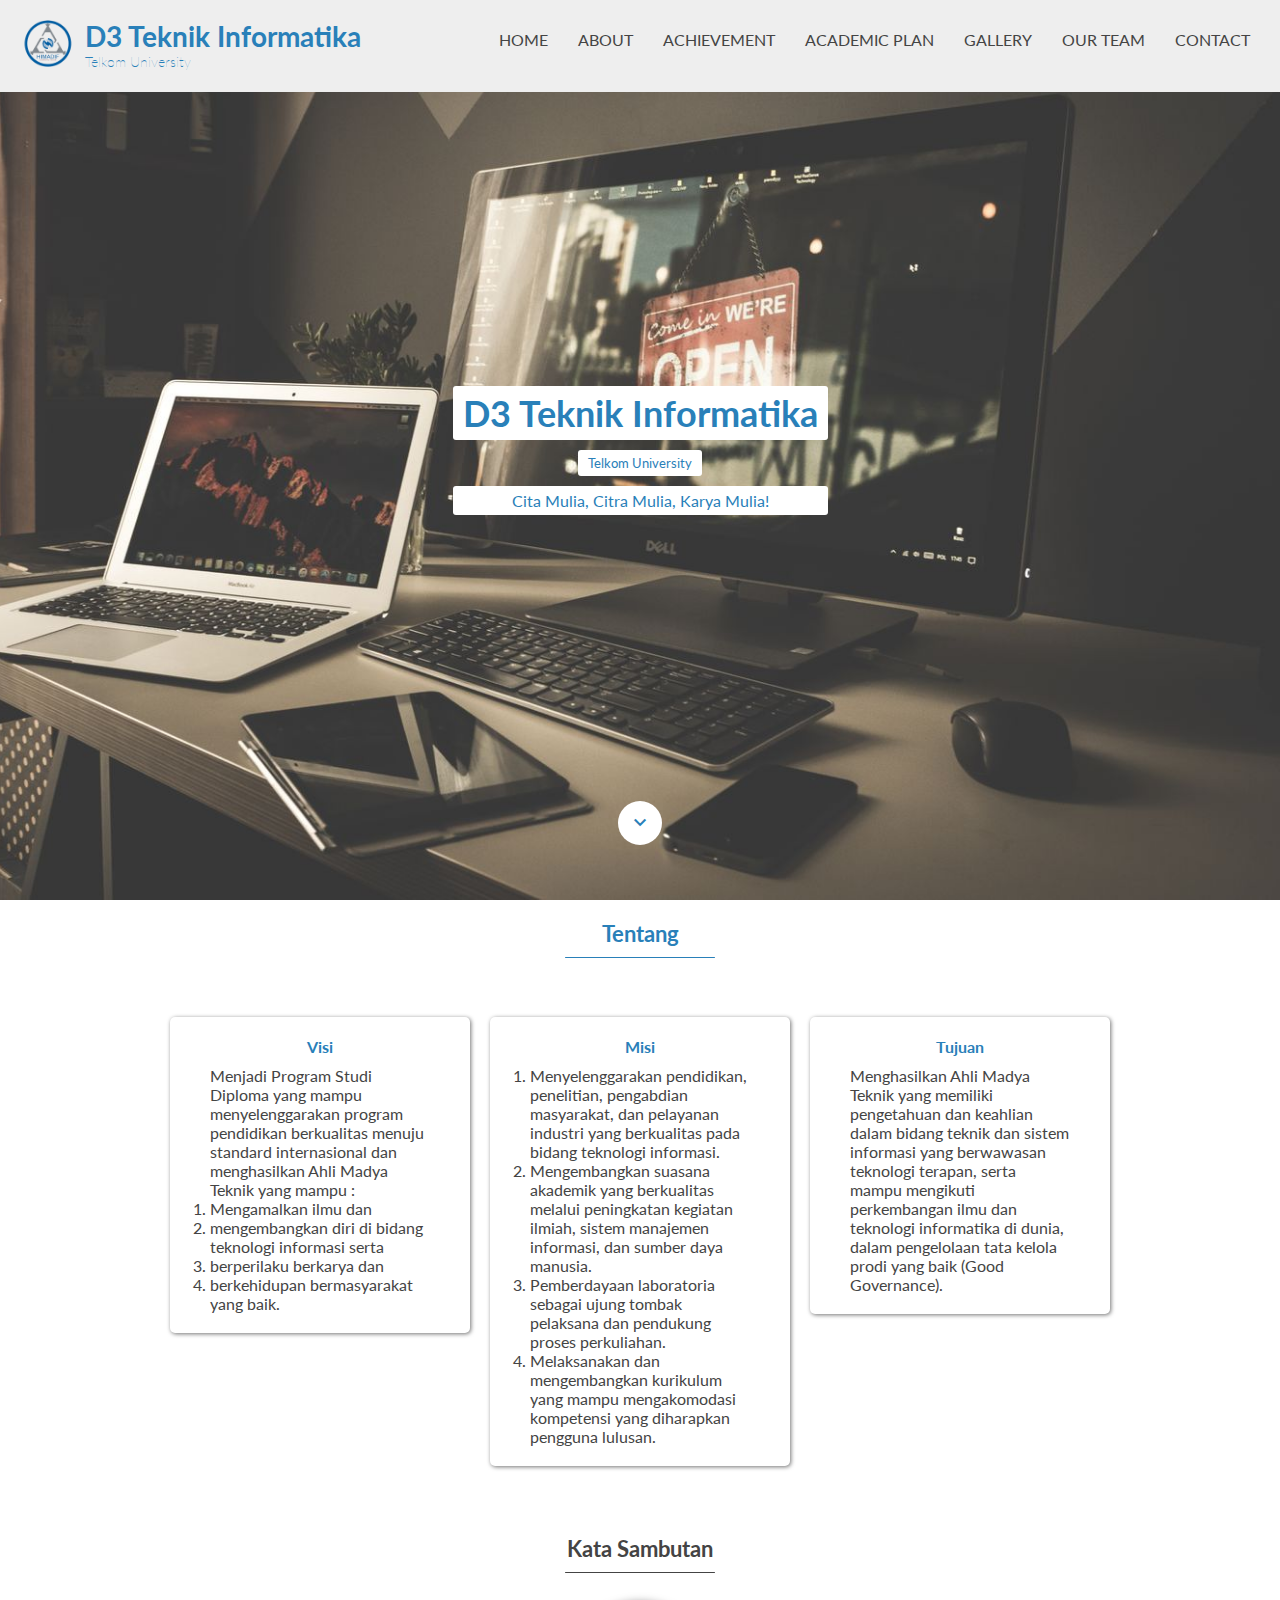
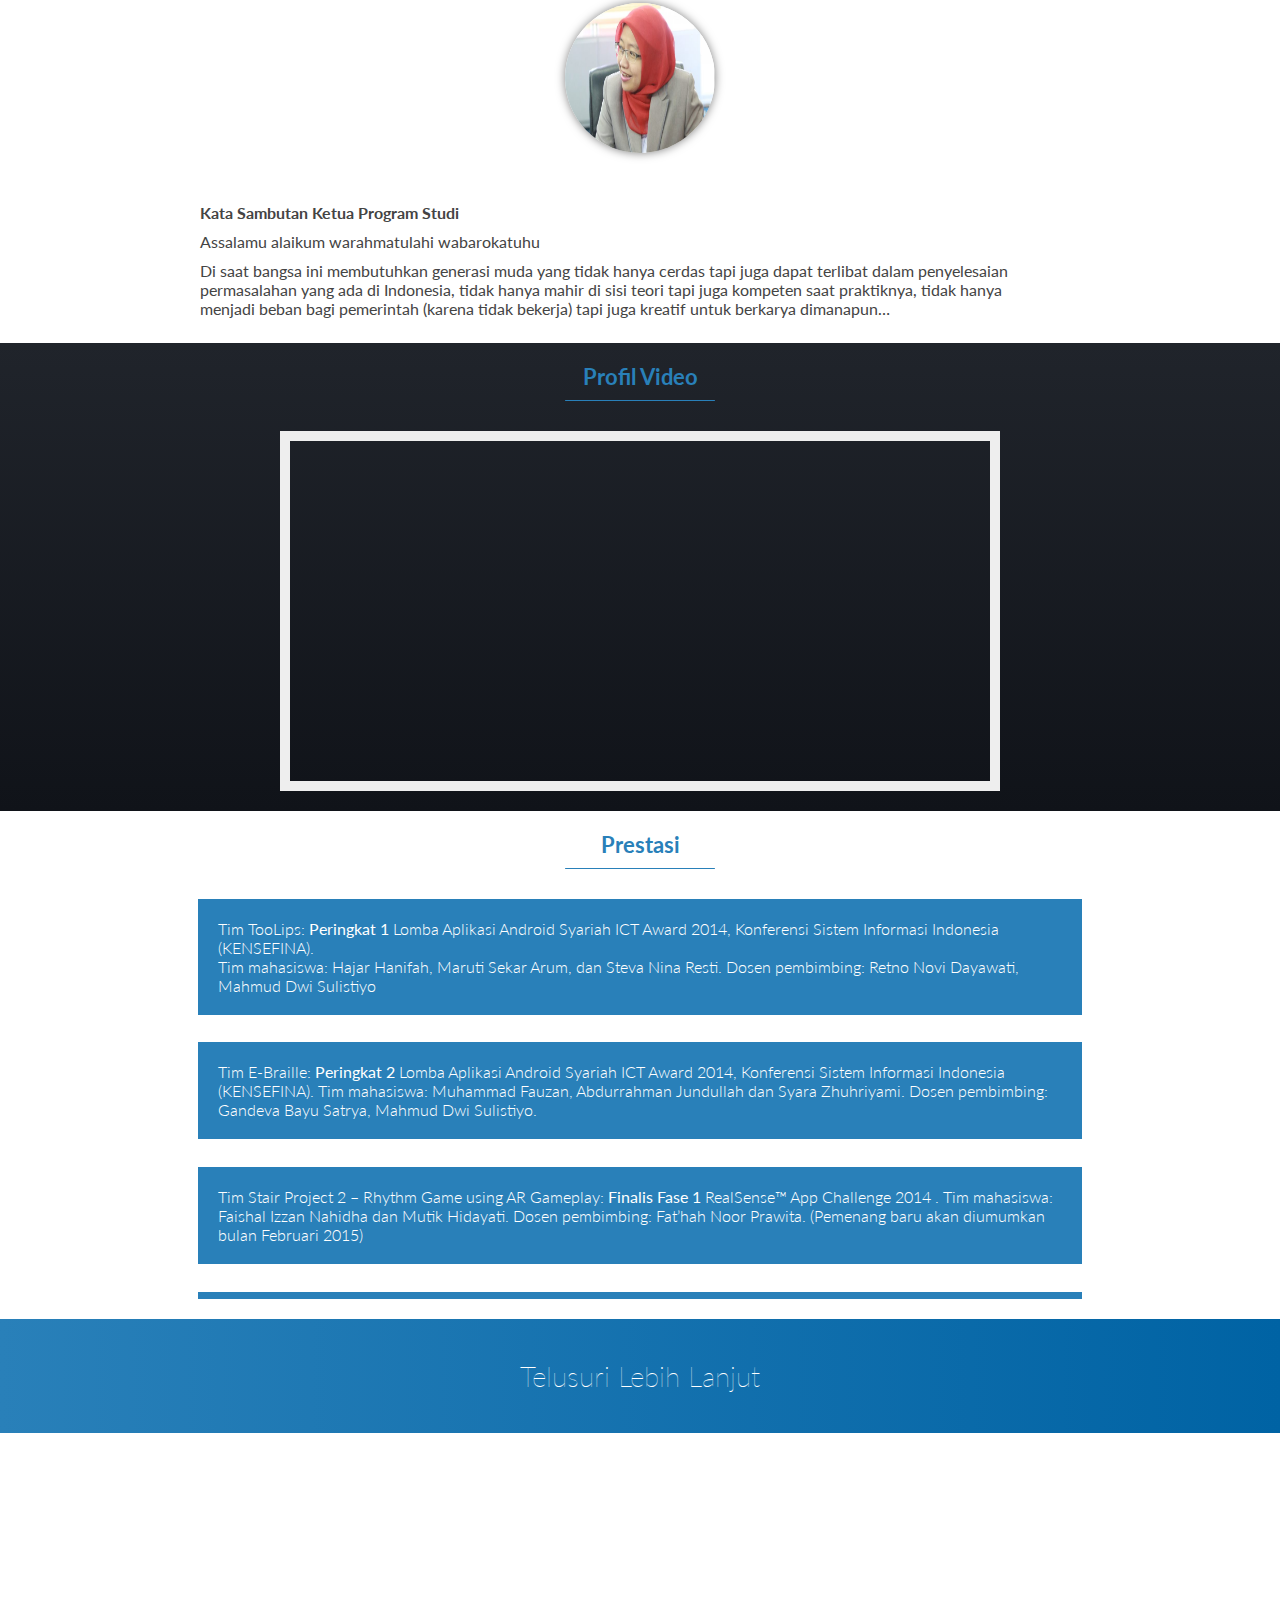
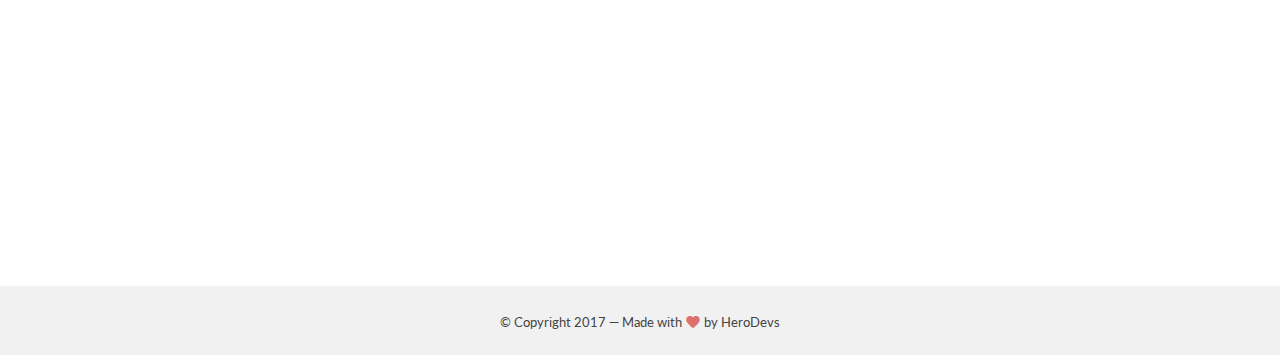
<file: index.html>
<!DOCTYPE html>
<html>
  <head>
    <meta charset="utf-8">
    <meta name="viewport" content="width=device-width, initial-scale=1">
    <title>D3 Teknik Informatika &ndash; Telkom University</title>
    <link href="https://fonts.googleapis.com/icon?family=Material+Icons"
      rel="stylesheet">
    <link rel="stylesheet" href="css/main.css">
    <link rel="stylesheet" href="css/responsive.css">
  </head>
  <body>
    <header>
      <div class="logo">
        <a href="index.html">
          <img src="images/logo-himadif.png" alt="logo himadif">
          <h1>
            D3 Teknik Informatika
            <br>
            <span class="univ_label">Telkom University</span>
          </h1>
        </a>
      </div> <!-- End of logo -->

      <nav>
        <ul>
          <li><a href="index.html">home</a></li>
          <li><a href="#about_section">about</a></li>
          <li><a href="#achievement_section">achievement</a></li>
          <li><a href="academic_plan.html">academic plan</a></li>
          <li><a href="gallery.html">gallery</a></li>
          <li><a href="our_team.html">our team</a></li>
          <li><a href="#contact_section">contact</a></li>
        </ul>
      </nav>
    </header> <!-- End of Header -->
    
    <section class="hero_content">
      <div class="container">
        <h2>D3 Teknik Informatika</h2>
        <small>Telkom University</small>
        <p>
          Cita Mulia, Citra Mulia, Karya Mulia!
        </p>

        <div class="getting_started">
          <a class="btn_hero" href="#about_section"><i class="material-icons large">keyboard_arrow_down</i></a>
        </div>
      </div>
    </section> <!-- End of Hero Content -->
    
    <section class="main_content">
      <section id="about_section" class="about">
        <div class="container">
          <h3>Tentang</h3>
          <hr class="separator">
          
          <div class="about_box ">
            <h4>Visi</h4>
            <p>
              Menjadi Program Studi Diploma yang mampu menyelenggarakan program pendidikan berkualitas menuju standard internasional dan menghasilkan Ahli Madya Teknik yang mampu :
            </p>
            <ol>
              <li>Mengamalkan ilmu dan</li>
              <li>mengembangkan diri di bidang teknologi informasi serta</li>
              <li>berperilaku berkarya dan</li>
              <li>berkehidupan bermasyarakat yang baik.</li>
            </ol>
          </div>
          
          <div class="about_box">
          <h4>Misi</h4>
            <ol>
              <li>
                Menyelenggarakan pendidikan, penelitian, pengabdian masyarakat, dan pelayanan industri yang berkualitas pada bidang teknologi informasi.
              </li>

              <li>
                Mengembangkan suasana akademik yang berkualitas melalui peningkatan kegiatan ilmiah, sistem manajemen informasi, dan sumber daya manusia.
              </li>

              <li>
                Pemberdayaan laboratoria sebagai ujung tombak pelaksana dan pendukung proses perkuliahan.
              </li>

              <li>
                Melaksanakan dan mengembangkan kurikulum yang mampu mengakomodasi kompetensi yang diharapkan pengguna lulusan.
              </li>
            </ol>
          </div>
          
          <div class="about_box">
            <h4>Tujuan</h4>
            <p>
              Menghasilkan Ahli Madya Teknik yang memiliki pengetahuan dan keahlian dalam bidang teknik dan sistem informasi yang berwawasan teknologi terapan, serta mampu mengikuti perkembangan ilmu dan teknologi informatika di dunia, dalam pengelolaan tata kelola prodi yang baik (Good Governance).
            </p>
          </div>
        </div>
      </section> <!-- End of About Section -->
      
      <section class="intro_speech">
        <div class="container">
          <h3>Kata Sambutan</h3>
          <hr class="separator">
          
          <div class="intro_photo">
            <img src="images/ketua-prodi.jpg" alt="Photo Ketua Prodi">
          </div>
          
          <div class="intro_description">
            <p><strong>Kata Sambutan Ketua Program Studi</strong></p>
            <p>Assalamu alaikum warahmatulahi wabarokatuhu</p>
            
            <p>
              Di saat bangsa ini membutuhkan generasi muda yang tidak hanya cerdas tapi juga dapat terlibat dalam penyelesaian permasalahan yang ada di Indonesia, tidak hanya mahir di sisi teori tapi juga kompeten saat praktiknya, tidak hanya menjadi beban bagi pemerintah (karena tidak bekerja) tapi juga kreatif untuk berkarya dimanapun…
            </p>
            
            <p>
              kami mengambil peran tersebut, menghasilkan generasi muda yg dibutuhkan bangsa ini
            </p>
            
            <p>
              Kurikulum yang digunakan selalu dievaluasi secara berkala dan mengalami perubahan dengan memperhatikan kebutuhan industri serta trend teknologi ke depannya. Kami terus mengalami perbaikan-perbaikan agar dapat memenuhi vokasi yang ideal.
            </p>

            <p>
              Saat ini, kami tidak hanya fokus pada peningkatan hardskill mahasiswa (untuk menjadi seorang Interactive Mobile Programmer), tapi juga softskill mereka dengan mengasah kemampuan leadership, teamwork, dan communication. Kami juga memperhatikan unsur kesehatan dan penampilan mahasiswa dengan memasukkan MK Olahraga dan grooming pada Etika Profesi. Pengalaman bekerja di industri harus mahasiswa jalankan selama 2 kali, Kerja Praktek (1.5-2 bln) dan Magang (4-6 bln). Keunikan lainnya dari kami adalah mahasiswa harus membuat produk di tiap tingkat sebagai bentuk nyata mereka terlibat aktif dalam penyelesaian masalah pada masyarakat sekitar.

            </p>
            <p>
              Dengan semangat yang terus diperbaharui, saya mengucapkan terima kasih kepada seluruh civitas akademik prodi dan masyarakat Indonesia yang memberikan kepercayaan kepada prodi ini. Cita-cuta kami tidak hanya menghasilkan lulusan yg berkualitas, tapi kami ingin mewujudkan mimpi kami : Cita Mulia – Citra Mulia – Karya Mulia (dalam kehidupan bermasyarakat, berbangsa dan bernegara).

            </p>

            <p>
              Saya berharap website ini menjadi media untuk menunjukkan eksistensi D3 Teknik nformatika sekaligus menjadi penghubung dengan dunia luar.
            </p>

            <p>
              Wassalamu alaikum warrahmatullahi wabarokatuhu
            </p>
          </div>
        </div>
      </section> <!-- End of Intro Speech -->
      
      <section class="video_profile">
        <div class="container">
          <h3>Profil Video</h3>
          <hr class="separator">
          
          <div class="video-box">
            <iframe src="https://www.youtube.com/embed/v4mYhfJohGc" frameborder="0" allowfullscreen></iframe>
          </div>
        </div>
      </section> <!-- End of Video Profile -->
      
      <section id="achievement_section" class="achievement">
        <div class="container">
          <h3>Prestasi</h3>
          <hr class="separator">
          
          <div class="achievement_box">
            <div class="achievement_list">
              <p>Tim TooLips: <strong>Peringkat 1</strong> Lomba Aplikasi Android Syariah ICT Award 2014, Konferensi Sistem Informasi Indonesia (KENSEFINA).<br>Tim mahasiswa: Hajar Hanifah, Maruti Sekar Arum, dan Steva Nina Resti. Dosen pembimbing: Retno Novi Dayawati, Mahmud Dwi Sulistiyo</p>
            </div>
            
            <div class="achievement_list">
              <p>
              Tim E-Braille: <strong>Peringkat 2</strong> Lomba Aplikasi Android Syariah ICT Award 2014, Konferensi Sistem Informasi Indonesia (KENSEFINA). Tim mahasiswa: Muhammad Fauzan, Abdurrahman Jundullah dan Syara Zhuhriyami. Dosen pembimbing: Gandeva Bayu Satrya, Mahmud Dwi Sulistiyo.
              </p>
            </div>
            
            <div class="achievement_list">
              <p>
                Tim Stair Project 2 – Rhythm Game using AR Gameplay: <strong>Finalis  Fase 1</strong> RealSense™ App Challenge 2014 . Tim mahasiswa: Faishal Izzan Nahidha dan Mutik Hidayati. Dosen pembimbing: Fat’hah Noor Prawita. (Pemenang baru akan diumumkan bulan Februari 2015)
              </p>
            </div>
            
            <div class="achievement_list">
              <p>
              Tim Dewa Rengkong – Cushy Thumb: <strong>Finalis Fase 1</strong> &amp; Top 250 Scoring Demos RealSense™ App Challenge 2014 . Tim mahasiswa: Muhtadu Syukur Audita, Irfan Tri Handoko dan Muhammad Rossid N. I. Dosen pembimbing: Fat’hah Noor Prawita. (Pemenang baru akan diumumkan bulan Februari 2015)
              </p>
            </div>
            
            <div class="achievement_list">
              <p>
              Tim PGA IT – Hands All the Way: <strong>Finalis Fase 1</strong> RealSense™ App Challenge 2014 . Tim mahasiswa: Gilang Fadilana, Ajie Pramono Arganata, Dwi Putri Lestari dan Muhammad Salman Farisy. Dosen pembimbing: Fat’hah Noor Prawita. (Pemenang baru akan diumumkan bulan Februari 2015)
              </p>
            </div>
            
            <div class="achievement_list">
              <p>
              Tim Maju Mapan – Jotozzz: <strong>Finalis Fase 1</strong> RealSense™ App Challenge 2014 . Tim mahasiswa: Gradis Dias, Denny Cahyo, Dhimas Jati Prabawa dan Putri. Dosen pembimbing: Fat’hah Noor Prawita. (Pemenang baru akan diumumkan bulan Februari 2015)
              </p>
            </div>
            
            <div class="achievement_list">
              <p>
              Tim Pegasus – Smart Mood: <strong>Finalis Fase 1</strong> RealSense™ App Challenge 2014 . Tim mahasiswa: Abdillah Israqi Zihni, Dede Surya Pradipta, Kartika Sundari dan Muhammad Husni. Dosen pembimbing: Fat’hah Noor Prawita. (Pemenang baru akan diumumkan bulan Februari 2015)
              </p>
            </div>
            
            <div class="achievement_list">
              <p>
              “ARToolKit Emerging AR Developers’ Contest” (Online, Internasional). September-November 2015 Juara 1 dan 2 kategori “Application for any platform built using ARToolKit for Unity”
              </p>
            </div>
            
            <div class="achievement_list">
              <p>
              Gemastik 8 (UGM, Yogyakarta). Oktober 2015. 4 dari 5 tim finalis kontingen Tel-U berasal dari D3IF Juara 3 kategori “Pengembangan Aplikasi Permainan”
              </p>
            </div>
            
            <div class="achievement_list">
              <p>
              MEA Video Competition (Kemendag, Jakarta). November 2015. <strong>Juara 1</strong>
              </p>
            </div>

            <div class="achievement_list">
              <p>
              Hackathon Kartika Eka Paksi Cipta Yudha TNI-AD 2016 (Pusdikzi, Bogor). Oktober 2016. 10 mahasiswa &amp; 1 dosen lolos tahap ide (online) untuk masuk ke tahap hackathon (2 hari 1 malam di Bogor)
              </p>
            </div>
            
            <div class="achievement_list">
              <p>
                Gemastik 9 (UI, Depok). November 2016. (Alumni) D3IF menjadi salah satu finalis pada kategori “Pengembangan Permainan”.
              </p>
            </div>

            
          </div> <!-- End of Achievement Box -->
        </div> <!-- End of Container -->
      </section> <!-- End of Achievement -->
      
      <section id="contact_section" class="contact">
        <div class="contact_title">
          <div class="container">
            <h3>Telusuri Lebih Lanjut</h3>
          </div>
        </div>
        
        <div class="map">
          <div class="contact_box">
            <h4>Hubungi Kami</h4>
            <hr class="separator">
            
            <form>
              <div class="element_form">
                <input type="text" placeholder="Masukkan Nama Anda" required>
              </div>

              <div class="element_form">
                <input type="email" placeholder="Masukkan Email Anda" required>
              </div>

              <div class="element_form">
                <textarea placeholder="Komentar Anda"></textarea>
              </div>
              
              <button>Kirim</button>
            </form>
          </div>
          <iframe class="telkom-map" src="https://www.google.com/maps/embed?pb=!1m14!1m8!1m3!1d15841.196202207379!2d107.630348!3d-6.974001!3m2!1i1024!2i768!4f13.1!3m3!1m2!1s0x0%3A0x864485f26a388f95!2sUniversitas+Telkom!5e0!3m2!1sen!2sid!4v1504964569416" width="600" height="450" frameborder="0" style="border:0" allowfullscreen></iframe>
        </div>
      </section>
      
    </section>
  
    <footer class="site_footer">
      <div class="container">
        <small>&copy; Copyright 2017 &mdash; Made with <i class="material-icons">favorite</i> by HeroDevs</small>
      </div>
    </footer>
  
    
  </body>
</html>
</file>
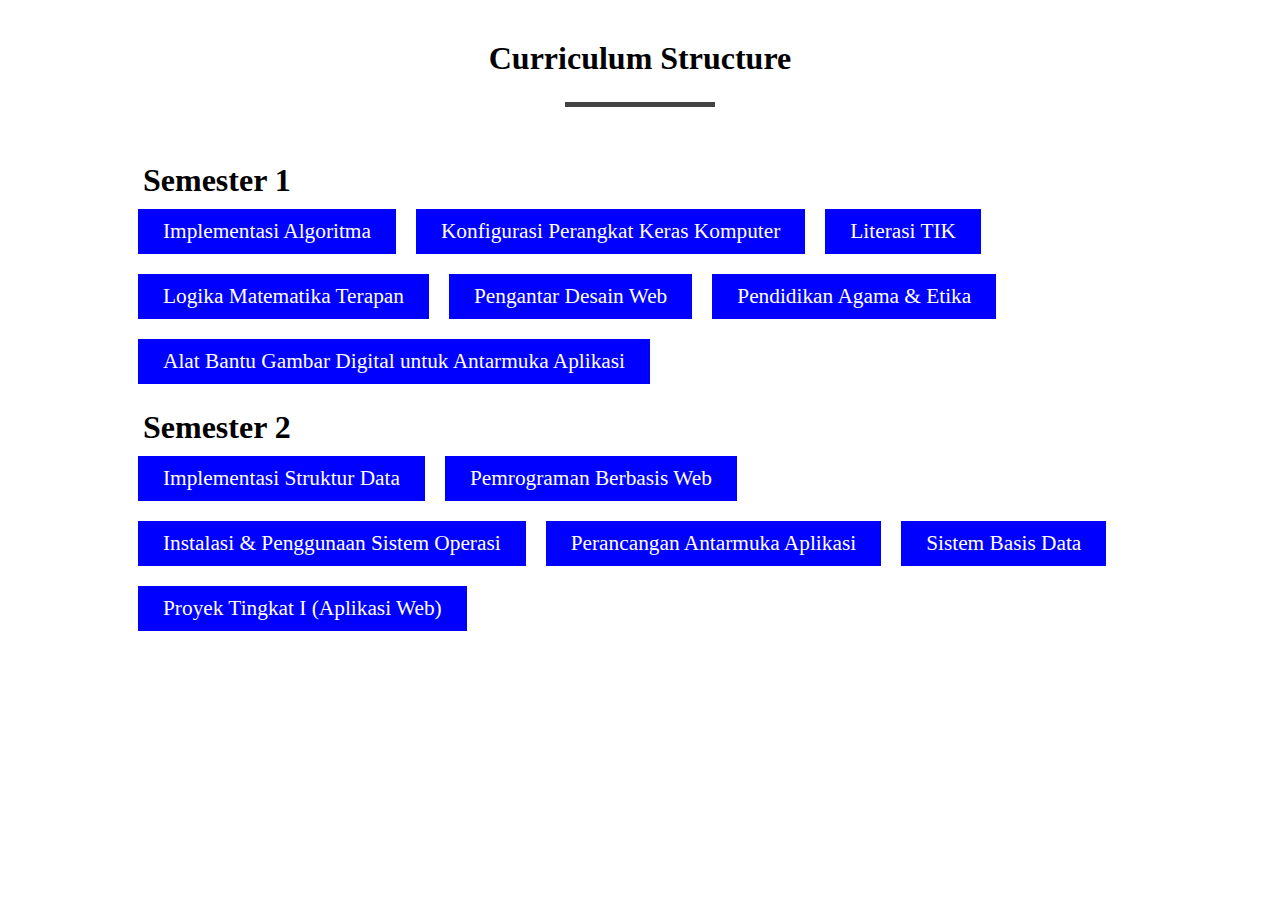
<file: DanZai/kurikulum.html>
<!DOCTYPE html>
<html>
<head>
	<title></title>
	<link rel="stylesheet" type="text/css" href="css/kurikulum.css">
</head>
<body>

	<h1 class="judul">Curriculum Structure</h1>
	<hr class="separator">

	<div class="isi-kurikulum">
		<h1 class="semester">Semester 1</h1>
			<p>Implementasi Algoritma</p>
			<p>Konfigurasi Perangkat Keras Komputer</p>
			<p>Literasi TIK</p>
			<p>Logika Matematika Terapan</p>
			<p>Pengantar Desain Web</p>
			<p>Pendidikan Agama & Etika</p>
			<p>Alat Bantu Gambar Digital untuk Antarmuka Aplikasi</p>
		<h1 class="semester">Semester 2</h1>
			<p>Implementasi Struktur Data</p>
			<p>Pemrograman Berbasis Web</p>
			<p>	Instalasi & Penggunaan Sistem Operasi</p>
			<p>Perancangan Antarmuka Aplikasi</p>
			<p>Sistem Basis Data</p>
			<p>Proyek Tingkat I (Aplikasi Web)</p>
	</div>

</body>
</html>
</file>
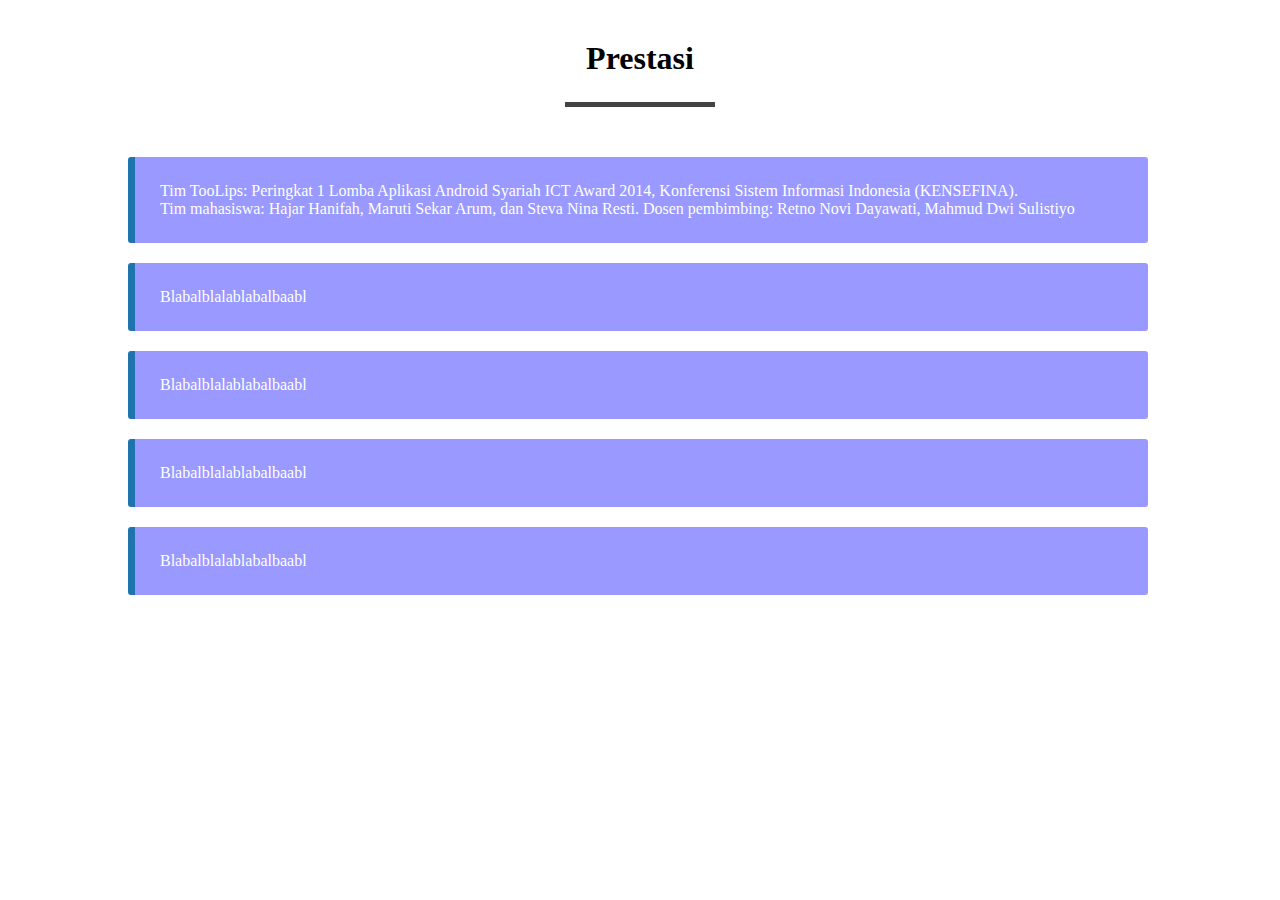
<file: DanZai/prestasi.html>
<!DOCTYPE html>
<html>
<head>
	<title></title>
	<link rel="stylesheet" type="text/css" href="css/prestasi.css">
</head>
<body>

	<h1>Prestasi</h1>
	<hr class="separator">

	<div class="daftar-prestasi">
		<div class="prestasi">
			<p>Tim TooLips: Peringkat 1 Lomba Aplikasi Android Syariah ICT Award 2014, Konferensi Sistem Informasi Indonesia (KENSEFINA).<br>Tim mahasiswa: Hajar Hanifah, Maruti Sekar Arum, dan Steva Nina Resti. Dosen pembimbing: Retno Novi Dayawati, Mahmud Dwi Sulistiyo</p>
		</div>
		<div class="prestasi">
			<p>Blabalblalablabalbaabl</p>
		</div>
		<div class="prestasi">
			<p>Blabalblalablabalbaabl</p>
		</div>
		<div class="prestasi">
			<p>Blabalblalablabalbaabl</p>
		</div>
		<div class="prestasi">
			<p>Blabalblalablabalbaabl</p>
		</div>
		<div class="prestasi">
			<p>Blabalblalablabalbaabl</p>
		</div>
		<div class="prestasi">
			<p>Blabalblalablabalbaabl</p>
		</div>
		<div class="prestasi">
			<p>Blabalblalablabalbaabl</p>
		</div>
		<div class="prestasi">
			<p>Blabalblalablabalbaabl</p>
		</div>
		<div class="prestasi">
			<p>Blabalblalablabalbaabl</p>
		</div>
		<div class="prestasi">
			<p>Blabalblalablabalbaabl</p>
		</div>
		<div class="prestasi">
			<p>Blabalblalablabalbaabl</p>
		</div>

	</div>

</body>
</html>
</file>
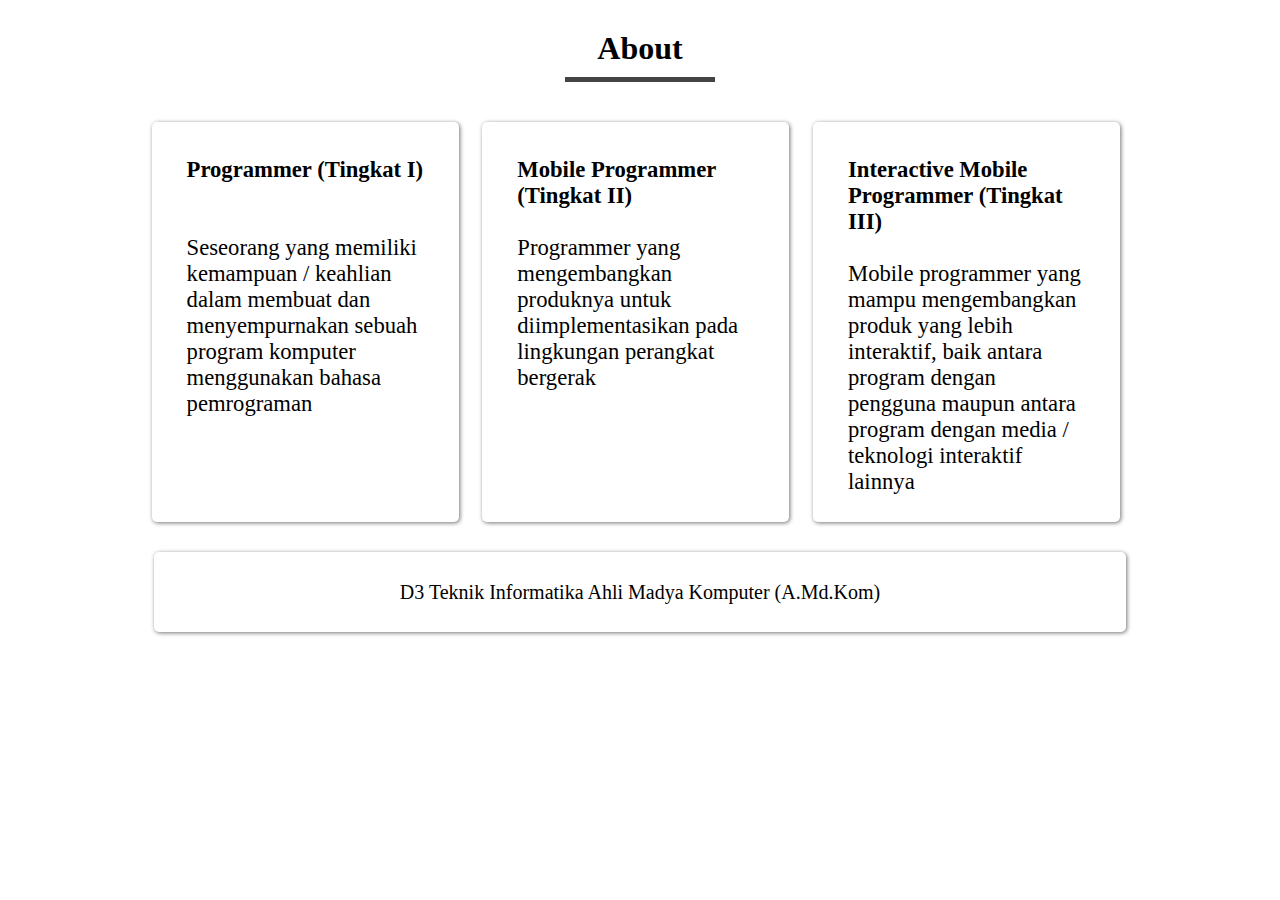
<file: DanZai/tingkat.html>
<!DOCTYPE html>
<html>
<head>
	<title></title>
	<link rel="stylesheet" type="text/css" href="css/tingkat.css">
</head>
<body>
	<div class="tingkatd3">
		<h1>About</h1>
		<hr class="separator">
		<div class="tingkat">
			<p><strong>Programmer (Tingkat I)</strong><br><br><br>
			Seseorang yang memiliki kemampuan / keahlian dalam membuat dan menyempurnakan sebuah program komputer menggunakan bahasa pemrograman</p>
		</div>
		<div class="tingkat">
			<p><strong>Mobile Programmer (Tingkat II)</strong><br><br>
			Programmer yang mengembangkan produknya untuk diimplementasikan pada lingkungan perangkat bergerak</p>
		</div>
		<div class="tingkat">
			<p><strong>Interactive Mobile Programmer (Tingkat III)</strong><br><br>
			Mobile programmer yang mampu mengembangkan produk yang lebih interaktif, baik antara program dengan pengguna maupun antara program dengan media / teknologi interaktif lainnya</p>
		</div>
	</div>
	<div class="title">
		<div class="title-sub">
			<p>D3 Teknik Informatika Ahli Madya Komputer (A.Md.Kom)</p>
		</div>
	</div>

</body>
</html>
</file>
<file: css/main.css>
@import url('https://fonts.googleapis.com/css?family=Lato:300,400,700,900');

/*==============================================================
BASE STYLES
==============================================================*/
* {
  box-sizing: border-box;
  margin: 0;
  padding: 0;
}

body {
  margin: 0;
  
  font-family: "Lato", sans-serif;
  font-size: 16px;
  
  color: #444;
}

.container {
  max-width: 960px;
  margin: 0 auto;
}

h1 {
    font-size: 28px;  
}

h3 {
  font-size: 22px;
  text-align: center;
}

h1, h2, h3, h4, h5 {
  color: #2980b9;
}

.separator {
  margin: 10px auto 30px;
  width: 150px;
  height: 1px;

  border: 0;
  border-radius: 5px;
  background-color: #2980b9;
}

/*==============================================================
HEADER STYLES
==============================================================*/
header {
  width: 100%;
  
  background-color: #eee;
  padding: 20px 0 0;
  
  overflow: hidden;
}

.logo {
  text-align: center;
  margin-bottom: 20px;
}

.logo img {
  width: 56px;
}

header a {
  display: block;
  
  text-decoration: none;
}

header h1 {
  position: relative;
  left: 5px;
  display: inline-block;
  
  line-height: 20px;
  text-align: left;
}

.univ_label {
  font-size: 14px;
  font-weight: 100;
}

header h1, .univ_label {
  color: #2980b9;
}

nav {
  background-color: #e2e2e2;
  margin: 0 auto;
}

nav ul {
  width: 100%;
  
  text-align: center;
}

nav li {
  list-style: none;
}


nav li a {
  width: 100%;
  padding: 10px;
  
  text-transform: uppercase;
  color: #444;
  
  transition: all ease-in-out 0.2s;
}

nav li a:hover {
  font-weight: 700;
  
  background-color: #2980b9;
  color: #fff;
}



/*==============================================================
HERO STYLES
==============================================================*/
.hero_content {
  position: relative;
  height: 400px;
  display: -webkit-flex;
  display: flex;
  -webkit-align-content: center;
  align-content: center;
  -webkit-align-items: center;
  align-items: center;
  
  text-align: center;
  
  background: linear-gradient(#2394df, #0063a4);
  background: url(../images/background_1.jpeg) no-repeat fixed 100%;
  background-size: cover;
  width: 100%;
	height: 100vh;
	display: flex;
	flex-direction: column;
	justify-content: center;
	align-items: center;
}

.hero_content h2, 
.hero_content small, 
.hero_content p,
.hero_content i{
  padding: 5px 10px;
  margin: 5px 0;
  background-color: #fff;
  color: #2980b9;
  border-radius: 3px;
}

.hero_content h2 {
  font-size: 36px;
  text-align: center;
}

.hero_content small {
  display: inline-block;
}

.getting_started {
  position: absolute;
  bottom: 50px;
  right: 0;
  left: 0;
}

.getting_started i {
  padding: 10px;
  
  background-color: #fff;
  border-radius: 50%;
}

/*==============================================================
ABOUT STYLES
==============================================================*/
.about {
  overflow: hidden;
  padding: 20px 0;
}

.about h3 {
  font-weight: 700;
}

.about_box {
  float: left;
  
  width: 96%;
  margin: 0 2%;
  padding: 20px 40px;;

  box-shadow: 1px 1px 4px 0px rgba(0,0,0,0.55);
  border-radius: 5px;
}

/* This code selects all elements except first */
.about_box ~ .about_box {
  margin-top: 3%;
}

.about_box h4 {
  text-align: center;
  margin-bottom: 10px;
}

/*==============================================================
INTRO SPEECH STYLES
==============================================================*/
.intro_speech {
  overflow: hidden;
  padding: 20px 0;
  
  background: url("../images/pattern.png") fixed;
}

.intro_speech h3 {
  color: #444;
}

.intro_speech .separator {
  background-color: #444;
}

.intro_photo {
  margin-bottom: 20px;
}

.intro_photo img {
  display: block;
  width: 150px;
  height: 150px;
  margin: 0 auto;
  
  border-radius: 50%;
  box-shadow: 0 0 10px rgba(0,0,0,.5);
}

.intro_description {
  overflow-y: scroll;
  
  height: 150px;
  width: 98%;
  padding: 20px 40px;
}

.intro_description p {
  margin: 10px 0;
}

.intro_description::-webkit-scrollbar{
  width: 5px;
  
  background-color: #fff;
  border-radius: 5px;
}

.intro_description::-webkit-scrollbar-thumb {
  background-color: #444;
  border-radius: 5px;
}



/*==============================================================
VIDEO PROFILE STYLES
==============================================================*/
.video_profile {
  overflow: hidden;
  
  padding: 20px 0;
  
  background: linear-gradient(#20242b, #101319)
}

.video_profile iframe {
  display: block;
	width: 75%;
  height: 360px;
	margin: 0 auto;
	border: 10px solid #eee;
}



/*==============================================================
ACHIEVEMENT STYLES
==============================================================*/
.achievement {
  overflow: hidden;
  
  padding: 20px 0;
  
  background-color: #fff;
}

.achievement_box {
  overflow-y: scroll;
  
  height: 400px;
  width: 96%;
  margin: 0 auto;
}

.achievement_box::-webkit-scrollbar {
  width: 5px;
  
  background-color: #fff;
  border-radius: 5px;
}

.achievement_box::-webkit-scrollbar-thumb {
  background-color: #2980b9;
  border-radius: 5px;
}

.achievement_list {
  width: 96%;
  padding: 20px;
  margin: 0 auto;
  
  background-color: #2980b9;
}

.achievement_list ~ .achievement_list {
  margin-top: 3%;
}

.achievement_list p {
  font-weight: 300;
  
  color: #fff;
}

/*==============================================================
CONTACT STYLES
==============================================================*/
.contact {
  overflow: hidden;
}

.contact_title {
  display: flex;
  align-items: center;
  align-content: center;
  
  padding: 40px 0;
  
  background: linear-gradient(to right, #2980b9, #0063a4);
}

.contact_title h3 {
  font-size: 28px;
  font-weight: 100;
  
  color: #fff;
}

.map {
  overflow: hidden;
  position: relative;
  padding: 0;
}


.contact_box {
  position: absolute;
  top: 0;
  bottom: 0;
  right: 0;
  
  width: 300px;
  
  opacity: 0;
  
  width: 300px;
  
  background-color: #fff;
}

.map iframe {
  width: 100%;
}

.site_footer {
  display: flex;
  align-items: center;
  align-content: center;
  
  padding: 25px 0;
  
  background-color: #f1f1f1;
}

.site_footer i {
    font-size: 16px;
    color: #de6f6f;
    vertical-align: bottom;
}
</file>
<file: css/responsive.css>
@media screen and (min-width: 768px) {
  header {
    position: fixed;
    z-index: 999;
  }
  
  .logo {
    float: left;
    margin-left: 20px;
  }
  
  nav {
    float: right;
    margin-right: 20px;
    
    background-color: #eee;
  }
  
  nav ul {
    display: flex;
  }
  
  nav ul li {
    margin-left: 10px;
  }
  
  nav li 
  
  .hero_content::before {
    content: "";
    display: block;
    height: 100px;
  }
  
  .about_box {
    float: left;
    
    width: 31.33%;
    margin: 3% 1%;
  }
</file>
<file: DanZai/css/kurikulum.css>
*{
	padding: 0;
	margin: 0;
}
.isi-kurikulum{
	width: 80%;
	height: 500px;
	margin: 0 auto;
}
.judul{
	text-align: center;
	font-family: raleway;
	margin: 40px 0 25px 0;
}
.separator {
	margin: 10px auto 40px;
	width: 150px;
	border: 0;
	height: 5px;
	background-color: #444;
}
.semester{
	font-family: lato;
	clear: both;
	padding-left: 15px;
	padding-top: 15px;
}
.isi-kurikulum p{
	font-family: lato;
	font-size: 16pt;
	background: blue;
	padding: 10px 25px;
	display: block;
	float: left;
	margin: 10px;
	color: white;
}
</file>
<file: DanZai/css/prestasi.css>
*{
	margin: 0;
	padding: 0;
}
.daftar-prestasi::-webkit-scrollbar{
	width: 10px;
	background-color: #9999ff;
	border-radius: 5px;
}
.daftar-prestasi::-webkit-scrollbar-thumb{
	background-color: #1f74ad;
	border-radius: 5px;
}
.daftar-prestasi{
	width: 80%;
	height: 450px;
	margin: 50px auto;
	overflow-y: scroll;
}
.prestasi{
	width: 94%;
	height: auto;
	padding: 25px;
	margin-bottom: 20px;
	background: #9999ff;
	border-radius: 3px;
	border-left: 7px solid #1f74ad;
}
.prestasi p{
	
	font-family: lato;
	color: white;
}
h1{
	text-align: center;
	font-family: raleway;
	margin: 40px 0 25px 0;
}
.separator {
	margin: 10px auto 40px;
	width: 150px;
	border: 0;
	height: 5px;
	background-color: #444;
}
</file>
<file: DanZai/css/tingkat.css>
*{
	margin: 0;
	padding: 0;
}
.tingkatd3{
	width: 80%;
	margin: 30px auto;

}
.tingkatd3 h1{
	text-align: center;
	font-family: raleway;
}
.tingkat{
	width: 30%;
	margin: 0 0 0 2.3%;
	height: 400px;
	background: transparent;
	float: left;
	box-shadow: 1px 1px 4px 0px rgba(0,0,0,0.55);
	border-radius: 5px;
	margin-bottom: 30px;
}
.tingkat p{
	font-family: lato light;
	font-size: 17pt;
	padding: 35px;
}
.separator {
	margin: 10px auto 40px;
	width: 150px;
	border: 0;
	height: 5px;
	background-color: #444;
}
.title{
	width: 76%;
	margin: 0 auto;
	clear: both;
	border-radius: 5px;
	box-shadow: 1px 1px 4px 0px rgba(0,0,0,0.55);
}
.title-sub{
	
	height: 80px;
}
.title-sub p{
	text-align: center;
	line-height: 80px;
	font-family: lato;
	font-size: 15pt;
}
</file>
